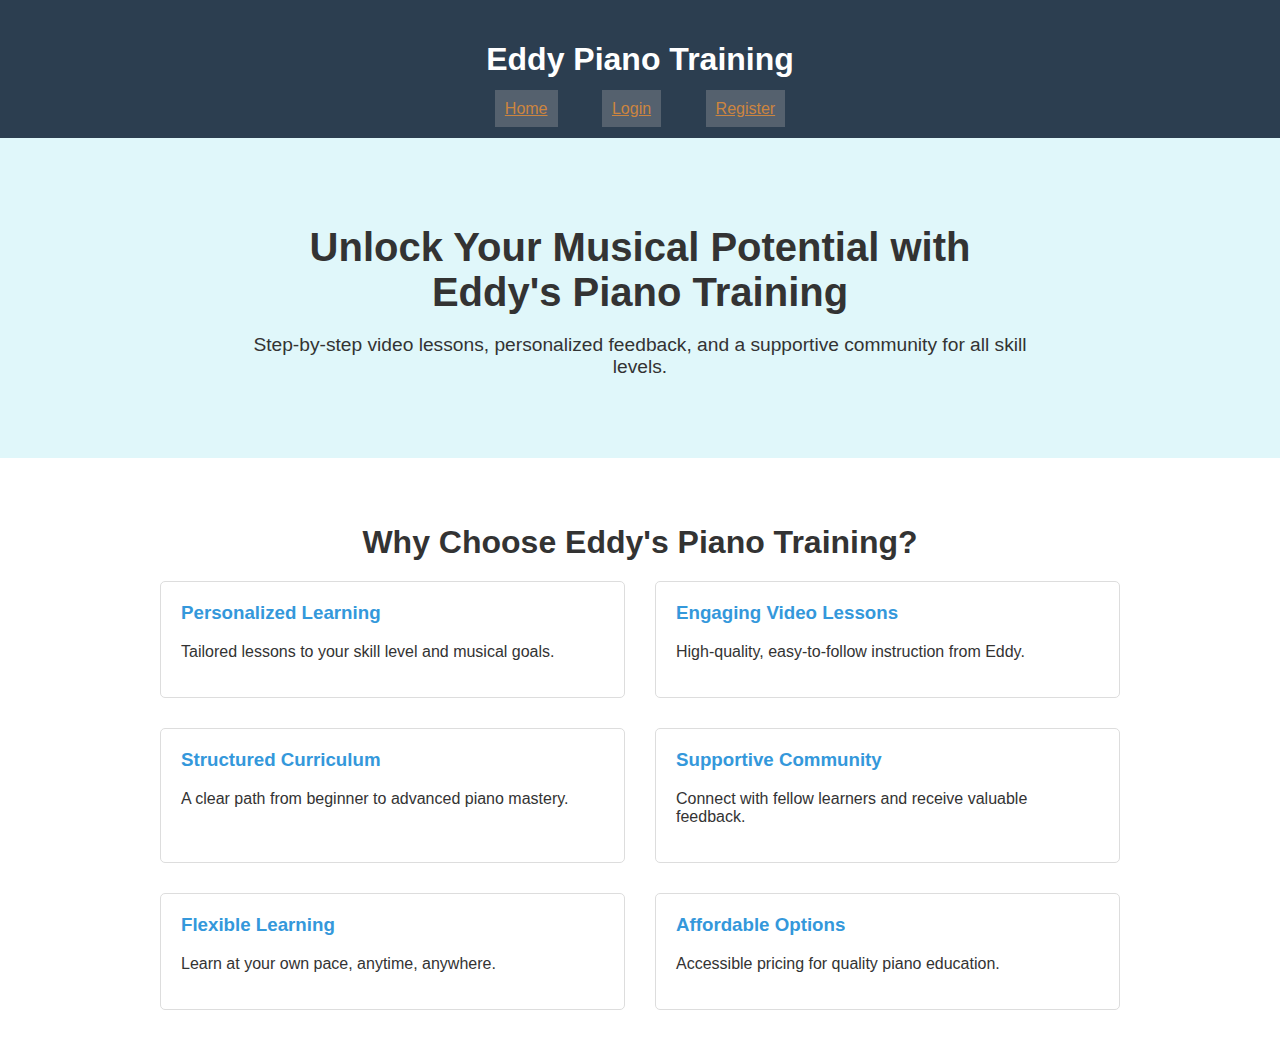
<file: index.html>
<!DOCTYPE html>
<html lang="en">
<head>
    <meta charset="UTF-8">
    <meta name="viewport" content="width=device-width, initial-scale=1.0">
    <title>EDDY PIANO TRAINING | HOME</title>
    <link rel="stylesheet" href="styles.css">
</head>
<body>
    <header>
        <h1>Eddy Piano Training</h1>
        <nav>
            <a class="nav" href="index.html">Home</a>
            <a class="nav" href="log.html">Login</a>
            <a class="nav" href="register.html">Register</a>
            
        </nav>
    </header>

    <section class="hero">
        <div class="hero-content">
            <h1>Unlock Your Musical Potential with Eddy's Piano Training</h1>
            <p>Step-by-step video lessons, personalized feedback, and a supportive community for all skill levels.</p>
            
        </div>
    </section>

    <section class="features">
        <h2>Why Choose Eddy's Piano Training?</h2>
        <div class="feature-list">
            <div class="feature">
                <h3>Personalized Learning</h3>
                <p>Tailored lessons to your skill level and musical goals.</p>
            </div>
            <div class="feature">
                <h3>Engaging Video Lessons</h3>
                <p>High-quality, easy-to-follow instruction from Eddy.</p>
            </div>
            <div class="feature">
                <h3>Structured Curriculum</h3>
                <p>A clear path from beginner to advanced piano mastery.</p>
            </div>
            <div class="feature">
                <h3>Supportive Community</h3>
                <p>Connect with fellow learners and receive valuable feedback.</p>
            </div>
            <div class="feature">
                <h3>Flexible Learning</h3>
                <p>Learn at your own pace, anytime, anywhere.</p>
            </div>
            <div class="feature">
                <h3>Affordable Options</h3>
                <p>Accessible pricing for quality piano education.</p>
            </div>
        </div>
    </section>

</body>
</html>
</file>
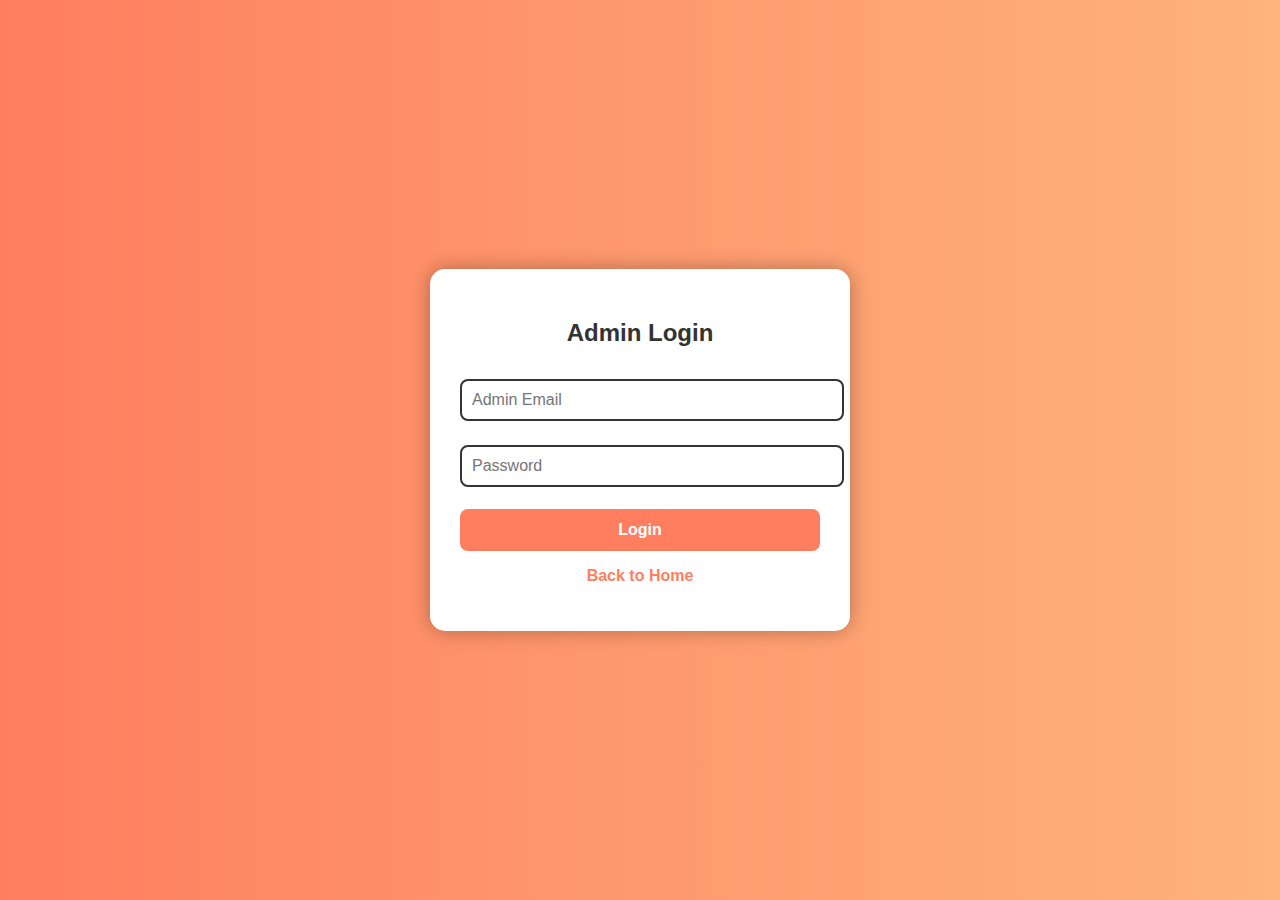
<file: admin-dashboard.html>
<!DOCTYPE html>
<html lang="en">
<head>
  <meta charset="UTF-8">
  <title>Admin Dashboard | Eddy Piano School</title>
  <link rel="stylesheet" href="style 1.css">
</head>
<body>
  <div class="form-container">
    <h2>Admin Dashboard</h2>
    <div id="userList"></div>

    <button id="logoutAdmin">Logout</button>
  </div>

  <script>
    window.onload = function () {
      const isAdmin = localStorage.getItem('isAdmin');
      if (!isAdmin) {
        alert("Access denied. Please login as admin.");
        window.location.href = "admin.html";
        return;
      }

      const users = JSON.parse(localStorage.getItem('users')) || [];
      const userListDiv = document.getElementById('userList');

      if (users.length === 0) {
        userListDiv.innerHTML = "<p>No students have registered yet.</p>";
      } else {
        let html = "<h3>Registered Students:</h3><ul>";
        users.forEach((user, index) => {
          html += `<li>${index + 1}. ${user.name} - ${user.email}</li>`;
        });
        html += "</ul>";
        userListDiv.innerHTML = html;
      }
    };

    document.getElementById('logoutAdmin')?.addEventListener('click', function () {
      localStorage.removeItem('isAdmin');
      window.location.href = 'admin.html';
    });
  </script>
</body>
</html>
</file>
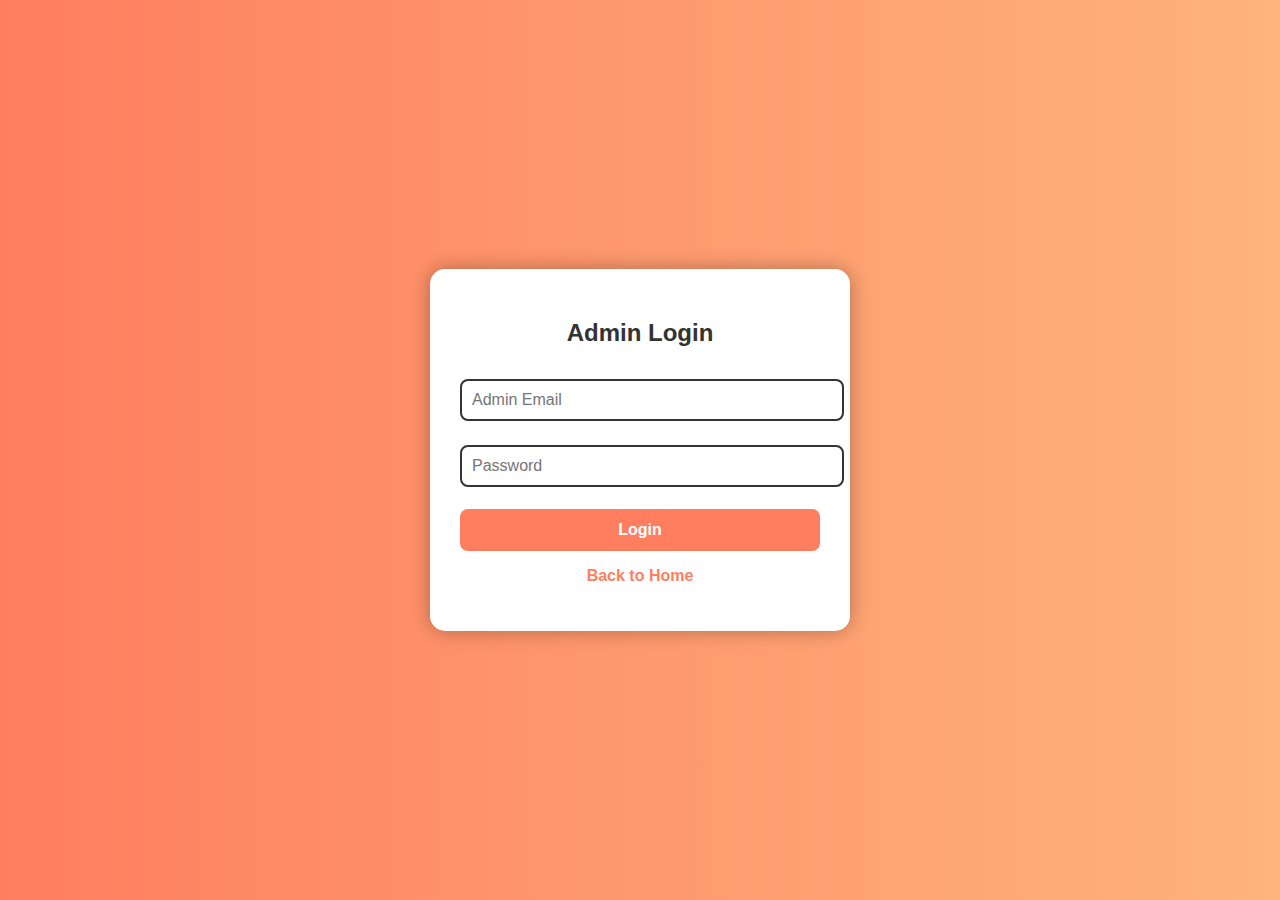
<file: admin.html>
<!DOCTYPE html>
<html lang="en">
<head>
  <meta charset="UTF-8">
  <title>Admin Login | Eddy Piano School</title>
  <link rel="stylesheet" href="style 1.css">
</head>
<body>
  <div class="form-container">
    <h2>Admin Login</h2>
    <form id="adminLoginForm">
      <input type="email" id="adminEmail" placeholder="Admin Email" required>
      <input type="password" id="adminPassword" placeholder="Password" required>
      <button type="submit">Login</button>
    </form>
    <p><a href="index.html">Back to Home</a></p>
  </div>

  <script>
    document.getElementById('adminLoginForm').addEventListener('submit', function(e) {
      e.preventDefault();

      const email = document.getElementById('adminEmail').value.trim();
      const password = document.getElementById('adminPassword').value.trim();

      // Hardcoded admin credentials
      if (email === "admin@eddy.com" && password === "admin123") {
        alert("Admin login successful!");
        localStorage.setItem('isAdmin', 'true');
        window.location.href = 'admin-dashboard.html';
      } else {
        alert("Invalid admin credentials.");
      }
    });
  </script>
</body>
</html>
</file>
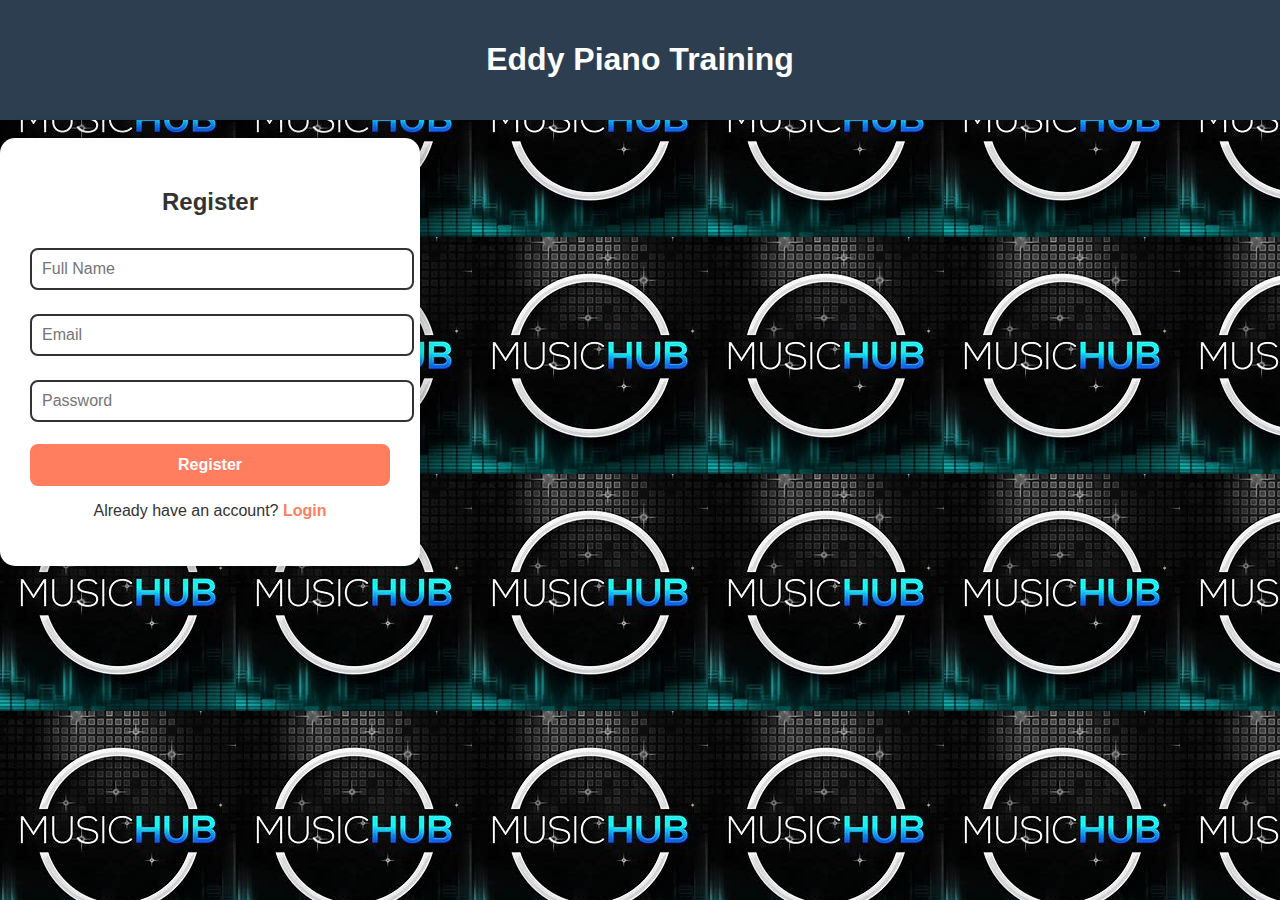
<file: register.html>
<!DOCTYPE html>
<html lang="en">
<head>
    <meta charset="UTF-8">
    <meta name="viewport" content="width=device-width, initial-scale=1.0">
    <title>EDDY PIANO TRAINING | HOME</title>
    <link rel="stylesheet" href="styles.css">
    <style>

      body {
        font-family: sans-serif;
        margin: 0;
        padding: 0;
        background-color: #f4f4f4;
        color: #333;
        background-image: url('[data-uri]');
      }
  
  .form-container {
    background: white;
    padding: 30px;
    border-radius: 15px;
    box-shadow: 0 0 20px rgba(0,0,0,0.3);
    width: 360px;
    text-align: center;
    position: relative;
  }
  
  h2, h3 {
    color: #333;
  }
  
  input {
    width: 100%;
    padding: 10px;
    margin: 12px 0;
    border: 2px solid #333;
    border-radius: 8px;
    font-size: 16px;
  }
  
  button {
    width: 100%;
    padding: 12px;
    background: #ff7e5f;
    color: white;
    border: none;
    border-radius: 8px;
    font-weight: bold;
    font-size: 16px;
    cursor: pointer;
    margin-top: 10px;
  }
  
  button:hover {
    background: #feb47b;
  }
  
  a {
    color: #ff7e5f;
    text-decoration: none;
    font-weight: bold;
  }
  
  .payment-info {
    margin: 20px 0;
    background: #fff9ec;
    padding: 15px;
    border-radius: 10px;
    border-left: 6px solid #ffb347;
    text-align: left;
  }

  </style>
</head>
<body class="login">
    <header>
        <h1>Eddy Piano Training</h1>
        
    </header>
    <br>

  <div class="form-container">
    <div class="top-nav">
      <h2>Register</h2>
    <form id="registerForm">
      <input type="text" id="name" placeholder="Full Name" required />
      <input type="email" id="email" placeholder="Email" required />
      <input type="password" id="password" placeholder="Password" required />
      <button type="submit">Register</button>
    </form>
    </div>
    
    <p>Already have an account? <a href="login.html">Login</a></p>
  </div>
  <script src="script.js"></script>
</body>
</html>
</file>
<file: styles.css>
body {
            font-family: sans-serif;
            margin: 0;
            padding: 0;
            background-color: #f4f4f4;
            color: #333;
        }
        .nav {
            margin: 20px;
            color: peru;
            padding: 10px;
            background-color: rgb(85, 97, 110);
            
        }

        header {
            background-color: #2c3e50;
            color: white;
            padding: 20px 0;
            text-align: center;
        }

        .hero {
            background-color: #e0f7fa;
            padding: 60px 20px;
            text-align: center;
        }

        .hero-content {
            max-width: 800px;
            margin: 0 auto;
            background-image:url(eddy.jpg)
            background-position: center;
            background-repeat: no-repeat;
        }

        .hero h1 {
            font-size: 2.5em;
            margin-bottom: 10px;
        }

        .hero p {
            font-size: 1.2em;
            margin-bottom: 20px;
        }

        .cta-button {
            background-color: #3498db;
            color: white;
            padding: 15px 30px;
            text-decoration: none;
            border-radius: 5px;
            font-weight: bold;
            display: inline-block;
            margin-top: 20px;
        }

        .cta-button:hover {
            background-color: #2980b9;
        }

        .features {
            padding: 40px 20px;
            text-align: center;
            background-color: white;
        }

        .features h2 {
            font-size: 2em;
            margin-bottom: 20px;
        }

        .feature-list {
            display: flex;
            flex-wrap: wrap;
            justify-content: center;
            gap: 30px;
            max-width: 960px;
            margin: 0 auto;
        }

        .feature {
            flex: 1 0 300px;
            padding: 20px;
            border: 1px solid #ddd;
            border-radius: 5px;
            text-align: left;
        }

        .feature h3 {
            margin-top: 0;
            color: #3498db;
        }

        .courses {
            padding: 40px 20px;
            background-color: #f9f9f9;
            text-align: center;
        }

        .courses h2 {
            font-size: 2em;
            margin-bottom: 20px;
        }

        .course-list {
            display: flex;
            flex-wrap: wrap;
            justify-content: center;
            gap: 20px;
            max-width: 960px;
            margin: 0 auto;
        }

        .course {
            flex: 1 0 200px;
            background-color: white;
            padding: 20px;
            border-radius: 5px;
            box-shadow: 0 2px 5px rgba(0, 0, 0, 0.1);
            text-align: center;
        }

        .course h3 {
            margin-top: 0;
            color: #2c3e50;
        }

        .testimonials {
            padding: 40px 20px;
            text-align: center;
            background-color: white;
        }

        .testimonials h2 {
            font-size: 2em;
            margin-bottom: 20px;
        }

        .testimonial-list {
            max-width: 800px;
            margin: 0 auto;
        }

        .testimonial {
            margin-bottom: 30px;
            padding: 20px;
            border: 1px solid #ddd;
            border-radius: 5px;
            font-style: italic;
            color: #555;
        }

        .testimonial cite {
            display: block;
            margin-top: 10px;
            font-style: normal;
            color: #333;
        }

        .about-eddy {
            padding: 40px 20px;
            background-color: #e0f7fa;
            text-align: center;
        }

        .about-eddy h2 {
            font-size: 2em;
            margin-bottom: 15px;
        }

        .about-eddy p {
            max-width: 700px;
            margin: 0 auto 20px;
            line-height: 1.6;
        }

        .faq {
            padding: 40px 20px;
            background-color: white;
            text-align: center;
        }

        .faq h2 {
            font-size: 2em;
            margin-bottom: 20px;
        }

        .faq-list {
            max-width: 700px;
            margin: 0 auto;
            text-align: left;
        }

        .faq-item {
            margin-bottom: 15px;
            border-bottom: 1px solid #eee;
            padding-bottom: 15px;
        }

        .faq-item h3 {
            margin-top: 0;
            color: #3498db;
        }

        .cta-bottom {
            padding: 40px 20px;
            background-color: #3498db;
            color: white;
            text-align: center;
        }

        .cta-bottom h2 {
            font-size: 2em;
            margin-bottom: 15px;
        }

        .cta-bottom a {
            background-color: #2980b9;
            color: white;
            padding: 15px 30px;
            text-decoration: none;
            border-radius: 5px;
            font-weight: bold;
            display: inline-block;
            margin-top: 10px;
        }

        .cta-bottom a:hover {
            background-color: #1e6091;
        }

        footer {
            background-color: #2c3e50;
            color: white;
            padding: 20px 0;
            text-align: center;
            font-size: 0.9em;
        }

        footer a {
            color: #eee;
            text-decoration: none;
            margin: 0 10px;
        }

        footer a:hover {
            text-decoration: underline;
        }
        
        .login { 
            position: relative;
            text-align: center;
        }
        #loginform {
            border: 10px;
            
        }

        button {
            width: 100%;
            padding: 12px 36px;
            background: #ff7e5f;
            color: white;
            border: none;
            border-radius: 8px;
            font-weight: bold;
            font-size: 16px;
            cursor: pointer;
            margin-top: 10px;
          }
</file>
<file: style 1.css>
body {
    font-family: 'Segoe UI', sans-serif;
    background: linear-gradient(to right, #ff7e5f, #feb47b); /* Piano colors */
    display: flex;
    justify-content: center;
    align-items: center;
    height: 100vh;
    margin: 0;
  }
  
  .form-container {
    background: white;
    padding: 30px;
    border-radius: 15px;
    box-shadow: 0 0 20px rgba(0,0,0,0.3);
    width: 360px;
    text-align: center;
  }
  
  h2, h3 {
    color: #333;
  }
  
  input {
    width: 100%;
    padding: 10px;
    margin: 12px 0;
    border: 2px solid #333;
    border-radius: 8px;
    font-size: 16px;
  }
  
  button {
    width: 100%;
    padding: 12px;
    background: #ff7e5f;
    color: white;
    border: none;
    border-radius: 8px;
    font-weight: bold;
    font-size: 16px;
    cursor: pointer;
    margin-top: 10px;
  }
  
  button:hover {
    background: #feb47b;
  }
  
  a {
    color: #ff7e5f;
    text-decoration: none;
    font-weight: bold;
  }
  
  .payment-info {
    margin: 20px 0;
    background: #fff9ec;
    padding: 15px;
    border-radius: 10px;
    border-left: 6px solid #ffb347;
    text-align: left;
  }
</file>
